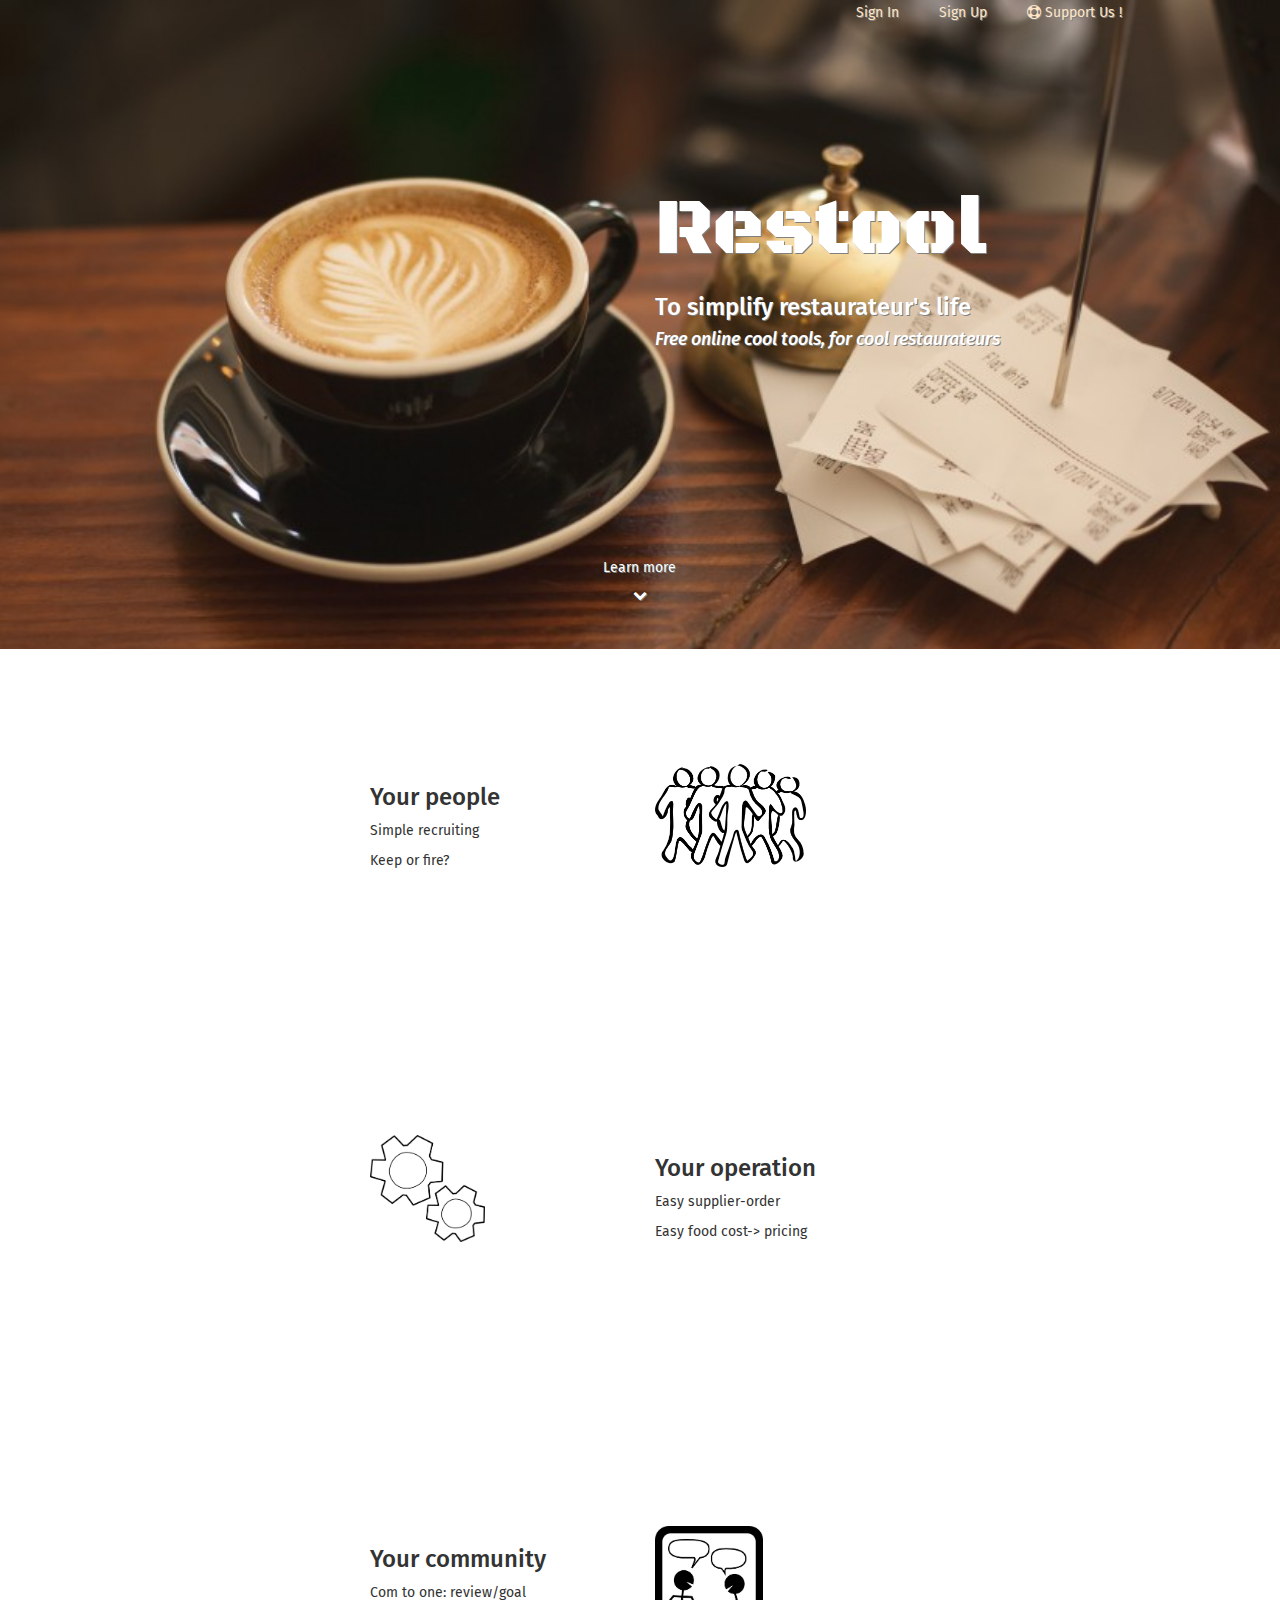
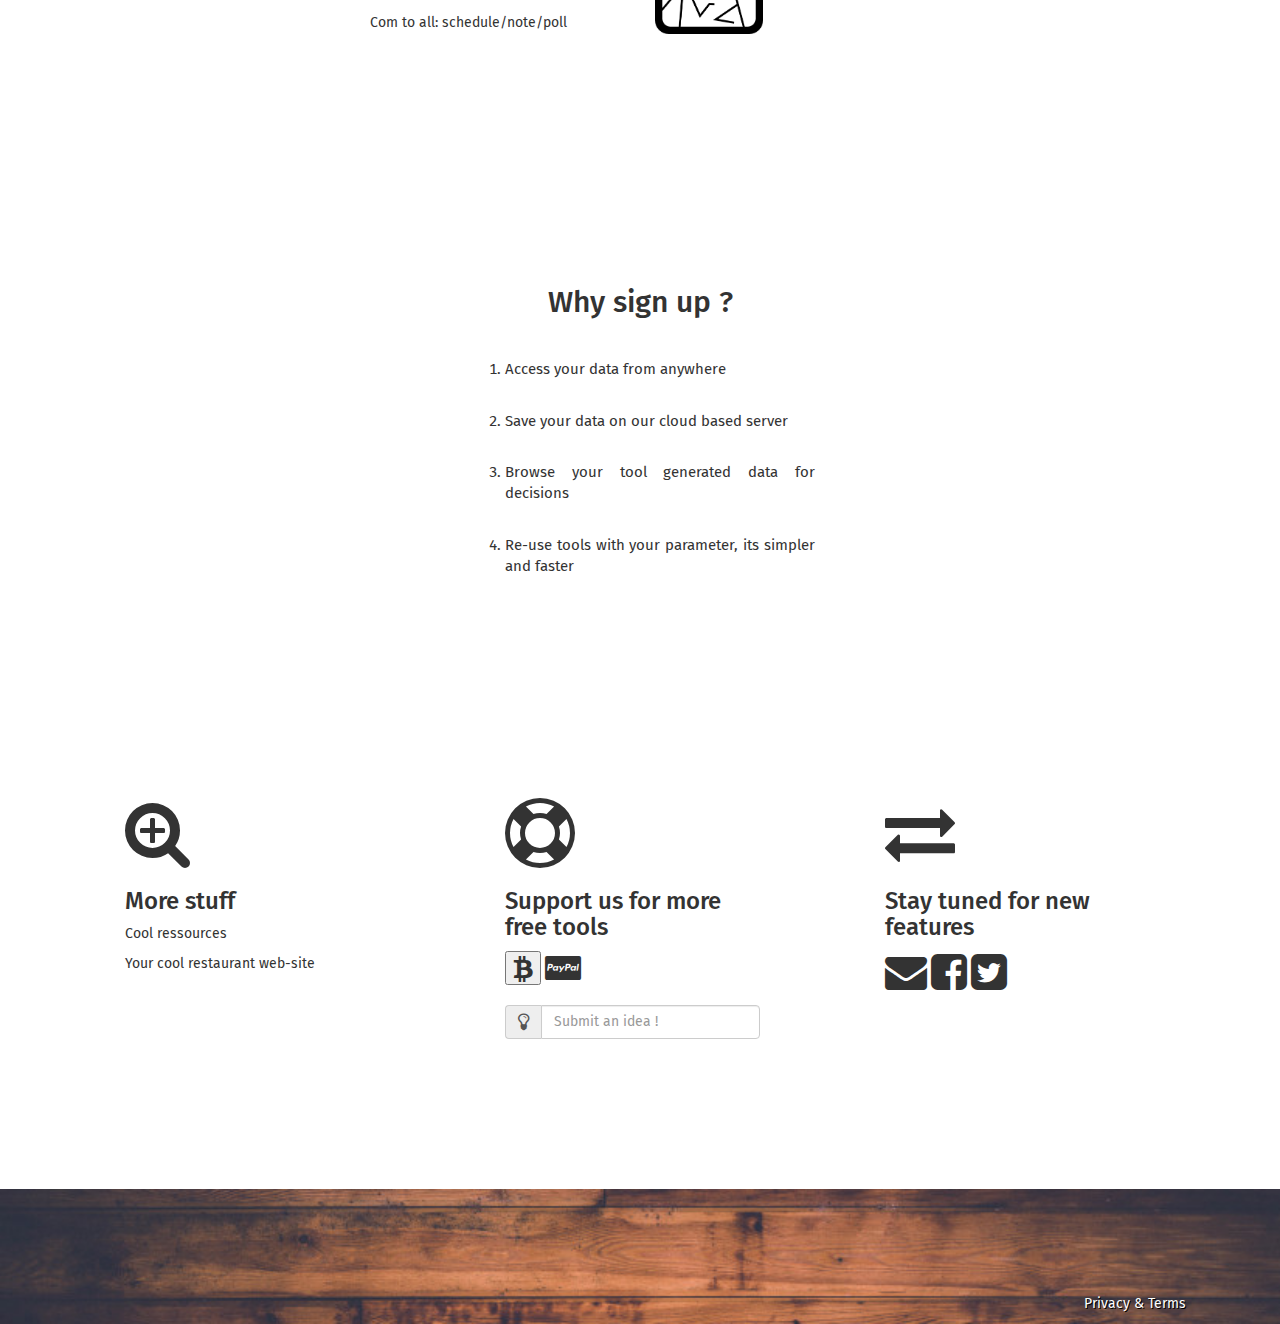
<file: index.html>
<head> 
  <title>Restool</title>
  <meta charset="utf-8">
  <link href='http://fonts.googleapis.com/css?family=Fira+Sans:400,500,300' rel='stylesheet' type='text/css'>
  <link href='http://fonts.googleapis.com/css?family=Black+Ops+One' rel='stylesheet' type='text/css'>
  <link href="http://maxcdn.bootstrapcdn.com/font-awesome/4.2.0/css/font-awesome.min.css" rel="stylesheet">
  <meta name="viewport" content="width=device-width, initial-scale=1.0">
  <link rel="stylesheet" href="https://maxcdn.bootstrapcdn.com/bootstrap/3.2.0/css/bootstrap.min.css">
 <!-- <meta http-equiv="X-UA-Compatible" content="IE=edge"> -->
 <!-- HTML5 Shim and Respond.js IE8 support of HTML5 elements and media queries -->
<!-- Leave those next 4 lines if you care about users using IE8 -->
<!--[if lt IE 9]>
<script src="https://oss.maxcdn.com/html5shiv/3.7.2/html5shiv.min.js"></script>
<script src="https://oss.maxcdn.com/respond/1.4.2/respond.min.js"></script>
<![endif]-->
  <link type="text/css" rel="stylesheet" href="stylesheet.css"/>
</head>
<!--xxxxxxxxxxxxxxxxxxxxxxxxxxxxxxxxxxxxxxxxxxxxxxxxxxxxxxxxxxx-->
<body>

<section id="background1">
<div class="container-fluid">
	<!-- NavBar Right-->
	<header>
	<div class="row">
		<div class="col-md-offset-8 col-md-4">
			<nav class="navbar navbar-default" role="navigation">
  				<div class="container-fluid">
    <!-- Brand and toggle get grouped for better mobile display -->
		    		<div class="navbar-header">
			      			<ul class="nav navbar-nav navbar-right">
			       			 <li><a data-toggle="modal" data-target=".bs-example-modal-sm">Sign In</a>

<div class="modal fade bs-example-modal-sm" tabindex="-1" role="dialog" aria-labelledby="mySmallModalLabel" aria-hidden="true">
  <div class="modal-dialog modal-lg">
    <div class="modal-content">
    <div class="modal-body">
     <form class="form-horizontal" role="form">
			  <div class="form-group">
			    <label for="inputEmail3" class="col-sm-2 control-label">Email</label>
			    <div class="col-sm-10">
			      <input type="email" class="form-control" id="inputEmail3" placeholder="Email">
			    </div>
			  </div>
			  <div class="form-group">
			    <label for="inputPassword3" class="col-sm-2 control-label">Password</label>
			    <div class="col-sm-10">
			      <input type="password" class="form-control" id="inputPassword3" placeholder="Password">
			    </div>
			  </div>
			  <div class="form-group">
			    <div class="col-sm-offset-2 col-sm-10">
			      <div class="checkbox">
			        <label>
			          <input type="checkbox"> Remember me
			        </label>
			      </div>
			    </div>
			  </div>
			  <div class="form-group">
			    <div class="col-sm-offset-2 col-sm-10">
			      <button type="submit" class="btn btn-default">Sign in</button>
			    </div>
			  </div>
			</form>
      </div>
    </div>
  </div>
</div></li>
			       			 <li><a data-toggle="modal" data-target=".bs-example-modal-lg">Sign Up</a>

<div class="modal fade bs-example-modal-lg" tabindex="-1" role="dialog" aria-labelledby="myLargeModalLabel" aria-hidden="true">
  <div class="modal-dialog modal-lg">
    <div class="modal-content">
      <div class="modal-body">
        <form class="form-horizontal" role="form">
			  <div class="form-group">
			    <label for="inputEmail3" class="col-sm-2 control-label">Email</label>
			    <div class="col-sm-10">
			      <input type="email" class="form-control" id="inputEmail3" placeholder="Email">
			    </div>
			  </div>
			  <div class="form-group">
			    <label for="inputPassword3" class="col-sm-2 control-label">Create a password</label>
			    <div class="col-sm-10">
			      <input type="password" class="form-control" id="inputPassword3" placeholder="Password">
			    </div>
			  </div>
			  <div class="form-group">
			    <label for="inputPassword3" class="col-sm-2 control-label">Confirm your password</label>
			    <div class="col-sm-10">
			      <input type="password" class="form-control" id="inputPassword3" placeholder="Password">
			    </div>
			  </div>
			  <div class="form-group">
			    <div class="col-sm-offset-2 col-sm-10">
			      <button type="submit" class="btn btn-default">Send validation E-mail</button>
			    </div>
			  </div>
			</form>
      </div>
    </div>
  </div>
</div></li>
			        			<li><a href="#displayG"><i class="fa fa-life-ring fa-1x"></i>  Support Us !</a></li>
			      			</ul>
			    </div><!-- /.navbar-collapse -->
		    		</div>

    <!-- Collect the nav links, forms, and other content for toggling -->
			    
			  	</div><!-- /.container-fluid -->
			</nav>
			<!-- <nav>
				<ul>
					<a href="#"><li>Log In</li></a>
					<a href="#"><li>Sign Up</li></a>
				</ul>
			</nav> -->
		</div>
	</div>
	</header>
	<!-- General content Right-->
	<div class="row">
		<div class="col-xs-12 col-sm-12 col-md-offset-6 col-md-6">
			<div id="center">
				<h1>Restool</h1>
				<h3>To simplify restaurateur's life</h3>
				<h4><em>Free online cool tools, for cool restaurateurs</em></h4>
			</div>
		</div>
	</div>
	<!-- Arrow down center-->
	<div class="row">
		<div class="col-md-offset-4 col-md-4">
			<div id="clear">
				<p>Learn more</p>
				<i class="fa fa-chevron-down"></i>
			</div>
		</div>
	</div>
</div>
</section>
<!-- End of 1st page welcome-->

<section id="space">
<div class="container">
	<!-- 1st Row People-->
	<article class="row" id="spaceA">
		<div class="col-xs-6 col-sm-6 col-md-offset-3 col-md-3">
			<div class="floatL">
				<h3>Your people</h3>
				<p>Simple recruiting</p>
				<p>Keep or fire?</p>
			</div>
		</div>
		<div class="col-xs-6 col-sm-6 col-md-6">
			<div class="floatPicR">
				<div class="son">
				<a href="people.html" target="_blank">Building site</a>
				</div>
			</div>
		</div>	
	</article>
	<!-- 2nd Row Operation-->
	<article class="row clear1" id="spaceB">
		<div class="col-xs-6 col-sm-6 col-md-offset-3 col-md-3">
			<div class="floatPicL">
				<div class="son">
				<a href="operation.html" target="_blank">Building site</a>
				</div>
			</div>
		</div>
		<div class="col-xs-6 col-sm-6 col-md-6">
			<div class="floatR">
				<h3>Your operation</h3>
				<p>Easy supplier-order</p>
				<p>Easy food cost-> pricing</p>
			</div>
		</div>	
	</article>
	<!-- 3rd Row Community -->
	<article class="row clear1" id="spaceC" >
		<div class="col-xs-6 col-sm-6 col-md-offset-3 col-md-3">
			<div class="floatLL">
				<h3>Your community</h3>
				<p>Com to one: review/goal</p>
				<p>Com to all: schedule/note/poll</p>
			</div>
		</div>
		<div class="col-xs-6 col-sm-6 col-md-6">
			<div class="floatPicRR">
				<div class="son">
				<a href="community.html" target="_blank">Building site</a>
				</div>
			</div>
		</div>
	</article>
	<div class="clear"></div>
</div>
</section>
<!-- End of 2nd page Tools-->

<section>
<div class="container">
	<div class="row">
		<!-- Center Why sign up ?-->
		<div class="col-md-offset-4 col-md-4">
			<div id="mid">
				<h2 class="center">Why sign up ?</h2>
					<ol>
						<li>Access your data from anywhere</li>
						<li>Save your data on our cloud based server</li>
						<li>Browse your tool generated data for decisions</li>
						<li>Re-use tools with your parameter, its simpler and faster</li>
					</ol>
			</div>
		</div>
	</div>
</div>
</section>
<!-- End of 3rd page Why sign up?-->

<section id="displayG">
<div class="container">
	<article class="paddingB">
		<div class="row">
			<!-- Extra -->
			<div class="col-xs-4 col-sm-4 col-md-3 col-md-offset-1 pad1">
				<i class="fa fa-search-plus fa-5x"></i>
				<h3>More stuff</h3>
				<p>Cool ressources</p>
				<p>Your cool restaurant web-site</p>
			</div>
			<div class="col-xs-4 col-sm-4 col-md-3 col-md-offset-1 pad2">
				<i class="fa fa-life-ring fa-5x"></i>
				<h3>Support us for more free tools</h3>

		<!-- Button trigger modal -->
<button class="fa fa-btc fa-2x" data-toggle="modal" data-target="#myModal">
</button>

<!-- Modal -->
<div class="modal fade" id="myModal" tabindex="-1" role="dialog" aria-labelledby="myModalLabel" aria-hidden="true">
  <div class="modal-dialog">
    <div class="modal-content">
      <div class="modal-header">
        <button type="button" class="close" data-dismiss="modal"><span aria-hidden="true">&times;</span><span class="sr-only">Close</span></button>
        <h4 class="modal-title" id="myModalLabel">Donate Bitcoin</h4>
      </div>
      <div class="modal-body">
<h4 style="text-align: center;">Please donate Bitcoin to the following address: <br></br> 1CbrtETKCmwaAwEgbwbGDtRr4xYTwGeCCv</h4> <br></br>
<img src="images/bit.png" style="width: 75%; padding-left: 150px;">



      </div>
      <div class="modal-footer">
        <button type="button" class="btn btn-default" data-dismiss="modal">Close</button>
      </div>
    </div>
  </div>
</div>


				<i class="fa fa-cc-paypal fa-2x"></i>
				<br>
				<br>
				<div class="input-group">
  					<span class="input-group-addon"><i class="fa fa-lightbulb-o" style="font-size: 20px;"></i></span>
  					<input type="text" class="form-control" placeholder="Submit an idea !">
				</div>
				<!--  -->
			</div>
			<div class="col-xs-4 col-sm-4 col-md-3 col-md-offset-1 pad3">
				<i class="fa fa-exchange fa-5x"></i>
				<h3>Stay tuned for new features</h3>
				<i class="fa fa-envelope fa-3x"></i>
				<i class="fa fa-facebook-square fa-3x"></i>
				<i class="fa fa-twitter-square fa-3x"></i>
			</div>
		</div>
	</article>
</div>
</section>
<!-- End of 4th page End-->

<section id="backg">
<div class="container">
	<!-- Footer -->
	<div class="row">
		<footer class="col-md-offset-10 col-md-2 aligneF">
			<ul>
				<li>Privacy & Terms</li>
			</ul>
		</footer>	
	</div>
</div>
</section>
<!-- End of footer-->

<script type="text/javascript" src="https://ajax.googleapis.com/ajax/libs/jquery/1.8.0/jquery.min.js"></script>
<script type="text/javascript" src="https://blockchain.info//Resources/wallet/pay-now-button.js"></script>
<script src="https://ajax.googleapis.com/ajax/libs/jquery/1.11.1/jquery.min.js"></script>
<script src="https://maxcdn.bootstrapcdn.com/bootstrap/3.2.0/js/bootstrap.min.js"></script>
<script type="text/javascript" src="global.js"></script>
</body>
</file>
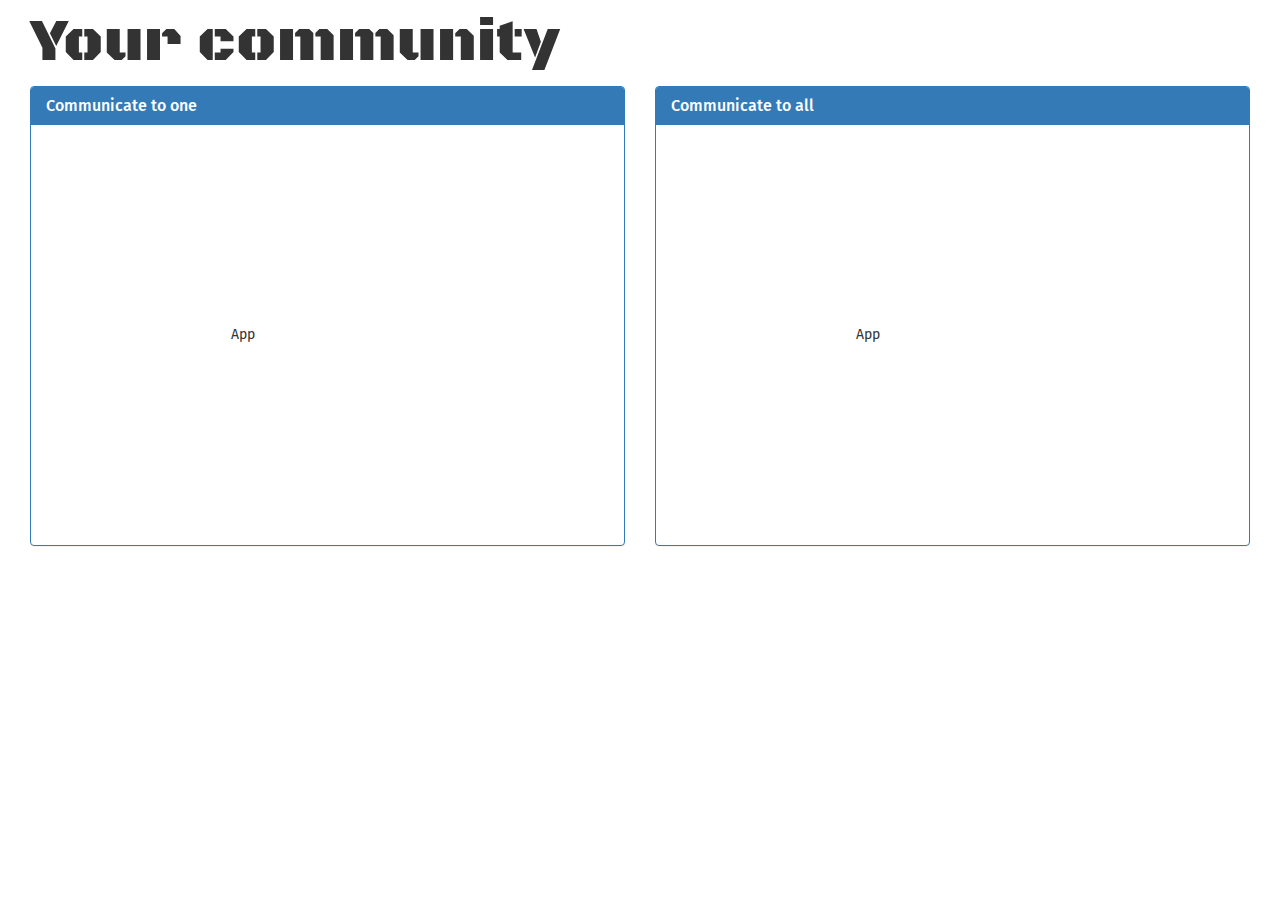
<file: community.html>
<!DOCTYPE html>
<html>
<head>
	<title>community</title>
	<meta charset="utf-8">
  	<link href='http://fonts.googleapis.com/css?family=Fira+Sans:400,500,300' rel='stylesheet' type='text/css'>
  	<link href='http://fonts.googleapis.com/css?family=Black+Ops+One' rel='stylesheet' type='text/css'>
  	<link href="http://maxcdn.bootstrapcdn.com/font-awesome/4.2.0/css/font-awesome.min.css" rel="stylesheet">
  	<meta name="viewport" content="width=device-width, initial-scale=1.0">
  	<link rel="stylesheet" href="https://maxcdn.bootstrapcdn.com/bootstrap/3.2.0/css/bootstrap.min.css">
 	<!-- <meta http-equiv="X-UA-Compatible" content="IE=edge"> -->
 	<!-- HTML5 Shim and Respond.js IE8 support of HTML5 elements and media queries -->
	<!-- Leave those next 4 lines if you care about users using IE8 -->
	<!--[if lt IE 9]>
	<script src="https://oss.maxcdn.com/html5shiv/3.7.2/html5shiv.min.js"></script>
	<script src="https://oss.maxcdn.com/respond/1.4.2/respond.min.js"></script>
	<![endif]-->
  	<link type="text/css" rel="stylesheet" href="stylesheet.css"/>
</head>
<body>
<script src="https://ajax.googleapis.com/ajax/libs/jquery/1.11.1/jquery.min.js"></script>
<script src="https://maxcdn.bootstrapcdn.com/bootstrap/3.2.0/js/bootstrap.min.js"></script>

<div class="container-fluid">
	<div class="row">
		<div class="col-md-12">
			<span class="subfont">Your community</span>
		</div>
	</div>
</div>

<div class="container-fluid">
	<div class="row">
		<div class="col-md-6">
			<div class="panel panel-primary">
  				<div class="panel-heading">
    				<h3 class="panel-title">Communicate to one</h3>
  				</div>
  				<div class="panel-body">
    				App
  				</div>
			</div>
		</div>
		<div class="col-md-6">
			<div class="panel panel-primary">
  				<div class="panel-heading">
    				<h3 class="panel-title">Communicate to all</h3>
  				</div>
  				<div class="panel-body">
    				App
  				</div>
			</div>			
		</div>
	</div>
</div>

</body>
</html>
</file>
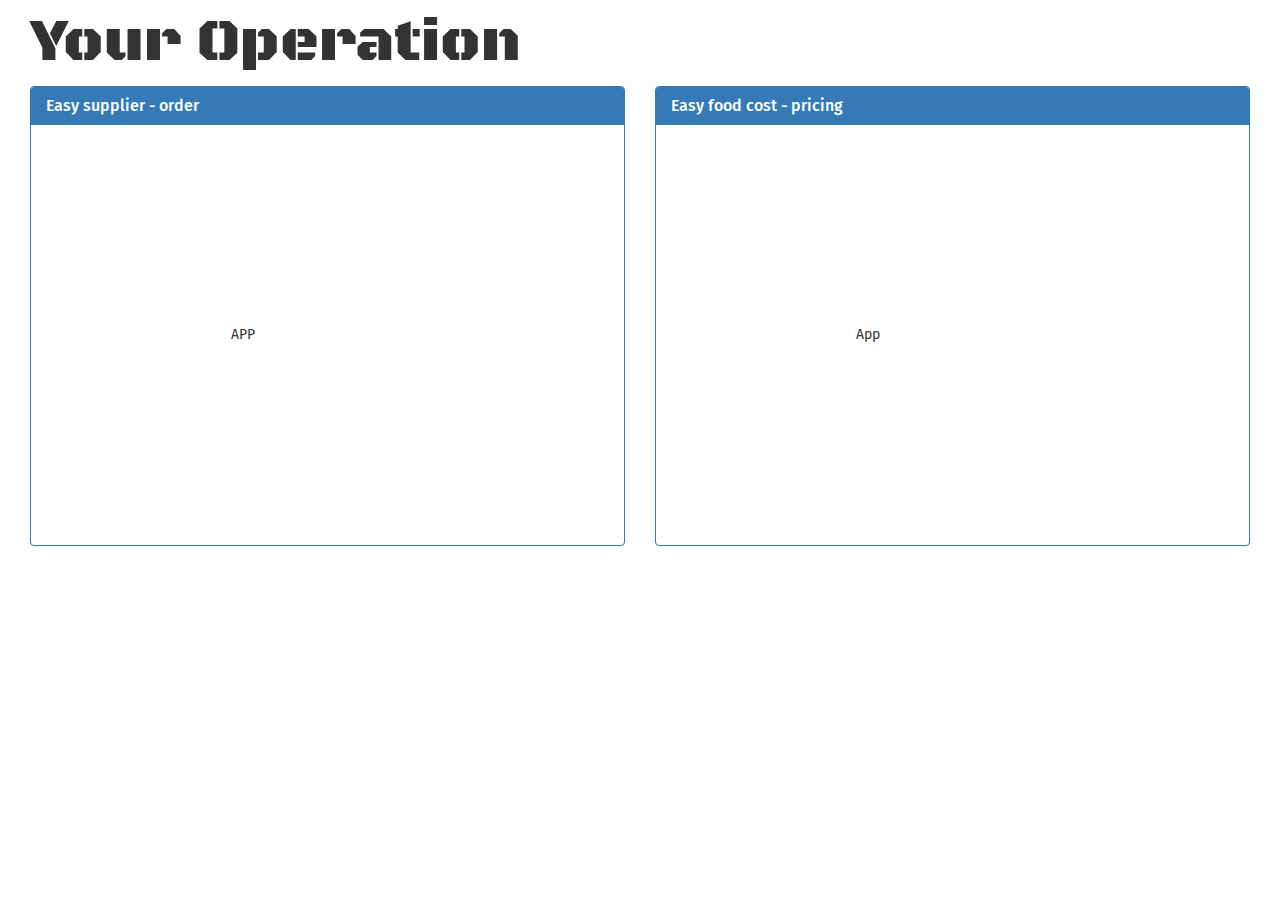
<file: operation.html>
<!DOCTYPE html>
<html>
<head>
	<title>operation</title>
	<meta charset="utf-8">
  	<link href='http://fonts.googleapis.com/css?family=Fira+Sans:400,500,300' rel='stylesheet' type='text/css'>
  	<link href='http://fonts.googleapis.com/css?family=Black+Ops+One' rel='stylesheet' type='text/css'>
  	<link href="http://maxcdn.bootstrapcdn.com/font-awesome/4.2.0/css/font-awesome.min.css" rel="stylesheet">
  	<meta name="viewport" content="width=device-width, initial-scale=1.0">
  	<link rel="stylesheet" href="https://maxcdn.bootstrapcdn.com/bootstrap/3.2.0/css/bootstrap.min.css">
 	<!-- <meta http-equiv="X-UA-Compatible" content="IE=edge"> -->
 	<!-- HTML5 Shim and Respond.js IE8 support of HTML5 elements and media queries -->
	<!-- Leave those next 4 lines if you care about users using IE8 -->
	<!--[if lt IE 9]>
	<script src="https://oss.maxcdn.com/html5shiv/3.7.2/html5shiv.min.js"></script>
	<script src="https://oss.maxcdn.com/respond/1.4.2/respond.min.js"></script>
	<![endif]-->
  	<link type="text/css" rel="stylesheet" href="stylesheet.css"/>
</head>
<body>
<script src="https://ajax.googleapis.com/ajax/libs/jquery/1.11.1/jquery.min.js"></script>
<script src="https://maxcdn.bootstrapcdn.com/bootstrap/3.2.0/js/bootstrap.min.js"></script>

<div class="container-fluid">
	<div class="row">
		<div class="col-md-12">
			<span class="subfont">Your Operation</span>
		</div>
	</div>
</div>

<div class="container-fluid">
	<div class="row">
		<div class="col-md-6">
			<div class="panel panel-primary">
  				<div class="panel-heading">
    				<h3 class="panel-title">Easy supplier - order</h3>
  				</div>
  				<div class="panel-body">
APP
  				</div>
			</div>
		</div>
		<div class="col-md-6">
			<div class="panel panel-primary">
  				<div class="panel-heading">
    				<h3 class="panel-title">Easy food cost - pricing</h3>
  				</div>
  				<div class="panel-body">
    				App
  				</div>
			</div>			
		</div>
	</div>
</div>

</body>
</html>
</file>
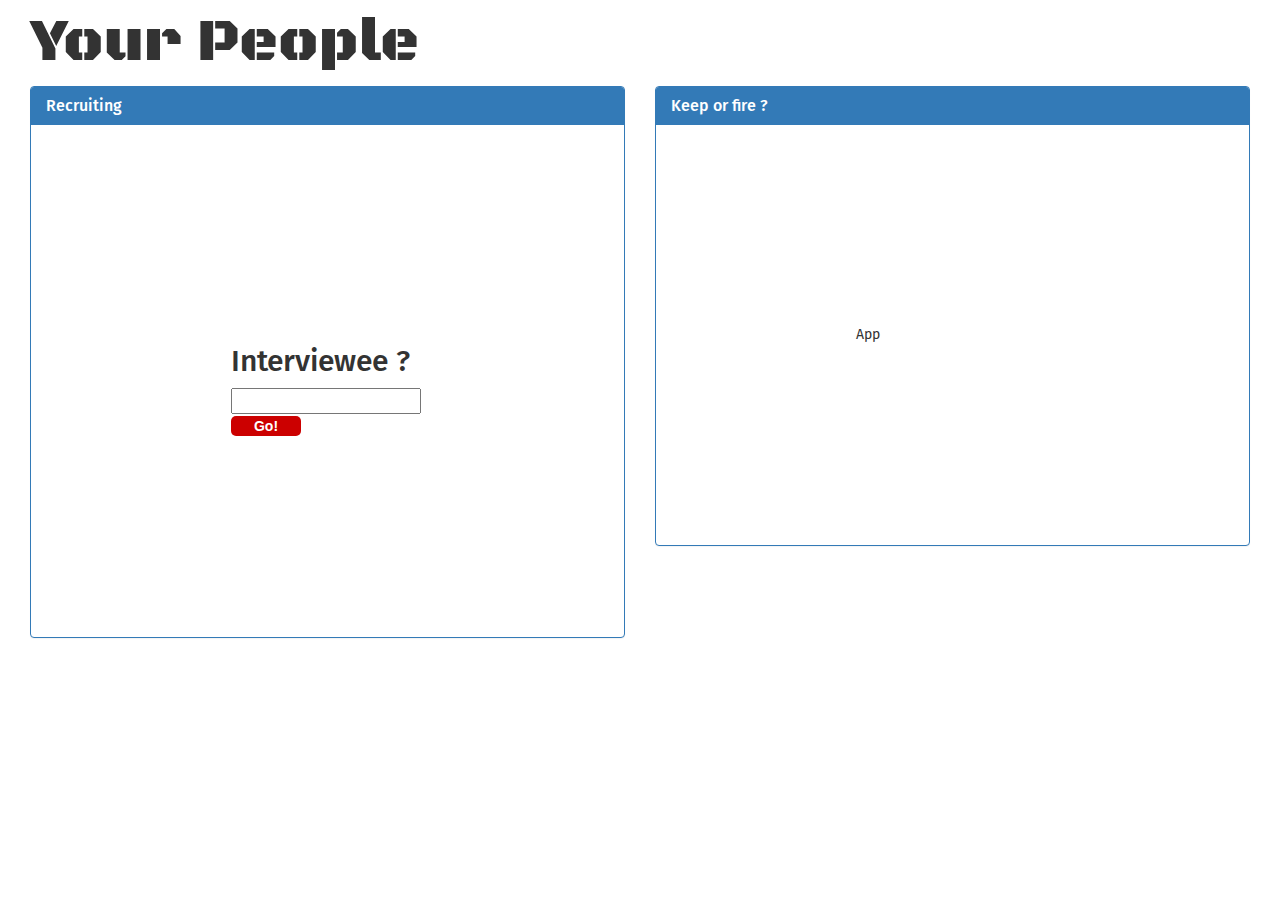
<file: people.html>
<!DOCTYPE html>
<html>
<head>
	<title>people</title>
	<meta charset="utf-8">
  	<link href='http://fonts.googleapis.com/css?family=Fira+Sans:400,500,300' rel='stylesheet' type='text/css'>
  	<link href='http://fonts.googleapis.com/css?family=Black+Ops+One' rel='stylesheet' type='text/css'>
  	<link href="http://maxcdn.bootstrapcdn.com/font-awesome/4.2.0/css/font-awesome.min.css" rel="stylesheet">
  	<meta name="viewport" content="width=device-width, initial-scale=1.0">
  	<link rel="stylesheet" href="https://maxcdn.bootstrapcdn.com/bootstrap/3.2.0/css/bootstrap.min.css">
 	<!-- <meta http-equiv="X-UA-Compatible" content="IE=edge"> -->
 	<!-- HTML5 Shim and Respond.js IE8 support of HTML5 elements and media queries -->
	<!-- Leave those next 4 lines if you care about users using IE8 -->
	<!--[if lt IE 9]>
	<script src="https://oss.maxcdn.com/html5shiv/3.7.2/html5shiv.min.js"></script>
	<script src="https://oss.maxcdn.com/respond/1.4.2/respond.min.js"></script>
	<![endif]-->
  	<link type="text/css" rel="stylesheet" href="stylesheet.css"/>
</head>
<body>
<script src="https://ajax.googleapis.com/ajax/libs/jquery/1.11.1/jquery.min.js"></script>
<script src="https://maxcdn.bootstrapcdn.com/bootstrap/3.2.0/js/bootstrap.min.js"></script>

<div class="container-fluid">
	<div class="row">
		<div class="col-md-12">
			<span class="subfont">Your People</span>
		</div>
	</div>
</div>

<div class="container-fluid">
	<div class="row">
		<div class="col-md-6">
			<div class="panel panel-primary">
  				<div class="panel-heading">
    				<h3 class="panel-title">Recruiting</h3>
  				</div>
  				<div class="panel-body">

 					<h2>Interviewee ?</h2>
					<form name="checkListForm">
						<input type="text" name="checkListItem"/>
					</form>
					<div id="button">Go!</div>
					<br/>
					<div class="list"></div>

  					<script type="text/javascript">

$(document).ready(function () {
    $('#button').click(function() {
           var name1 = $('input[name=checkListItem]').val();
           $('.list').append('<div class="item">' + name1 + '</div>');
        });
    
    $(document).on('click', '.item', function () {
        $(this).remove();
        }); 
    


    });

  					</script>

  				</div>
			</div>
		</div>
		<div class="col-md-6">
			<div class="panel panel-primary">
  				<div class="panel-heading">
    				<h3 class="panel-title">Keep or fire ?</h3>
  				</div>
  				<div class="panel-body">
    				App
  				</div>
			</div>			
		</div>
	</div>
</div>

</body>
</html>
</file>
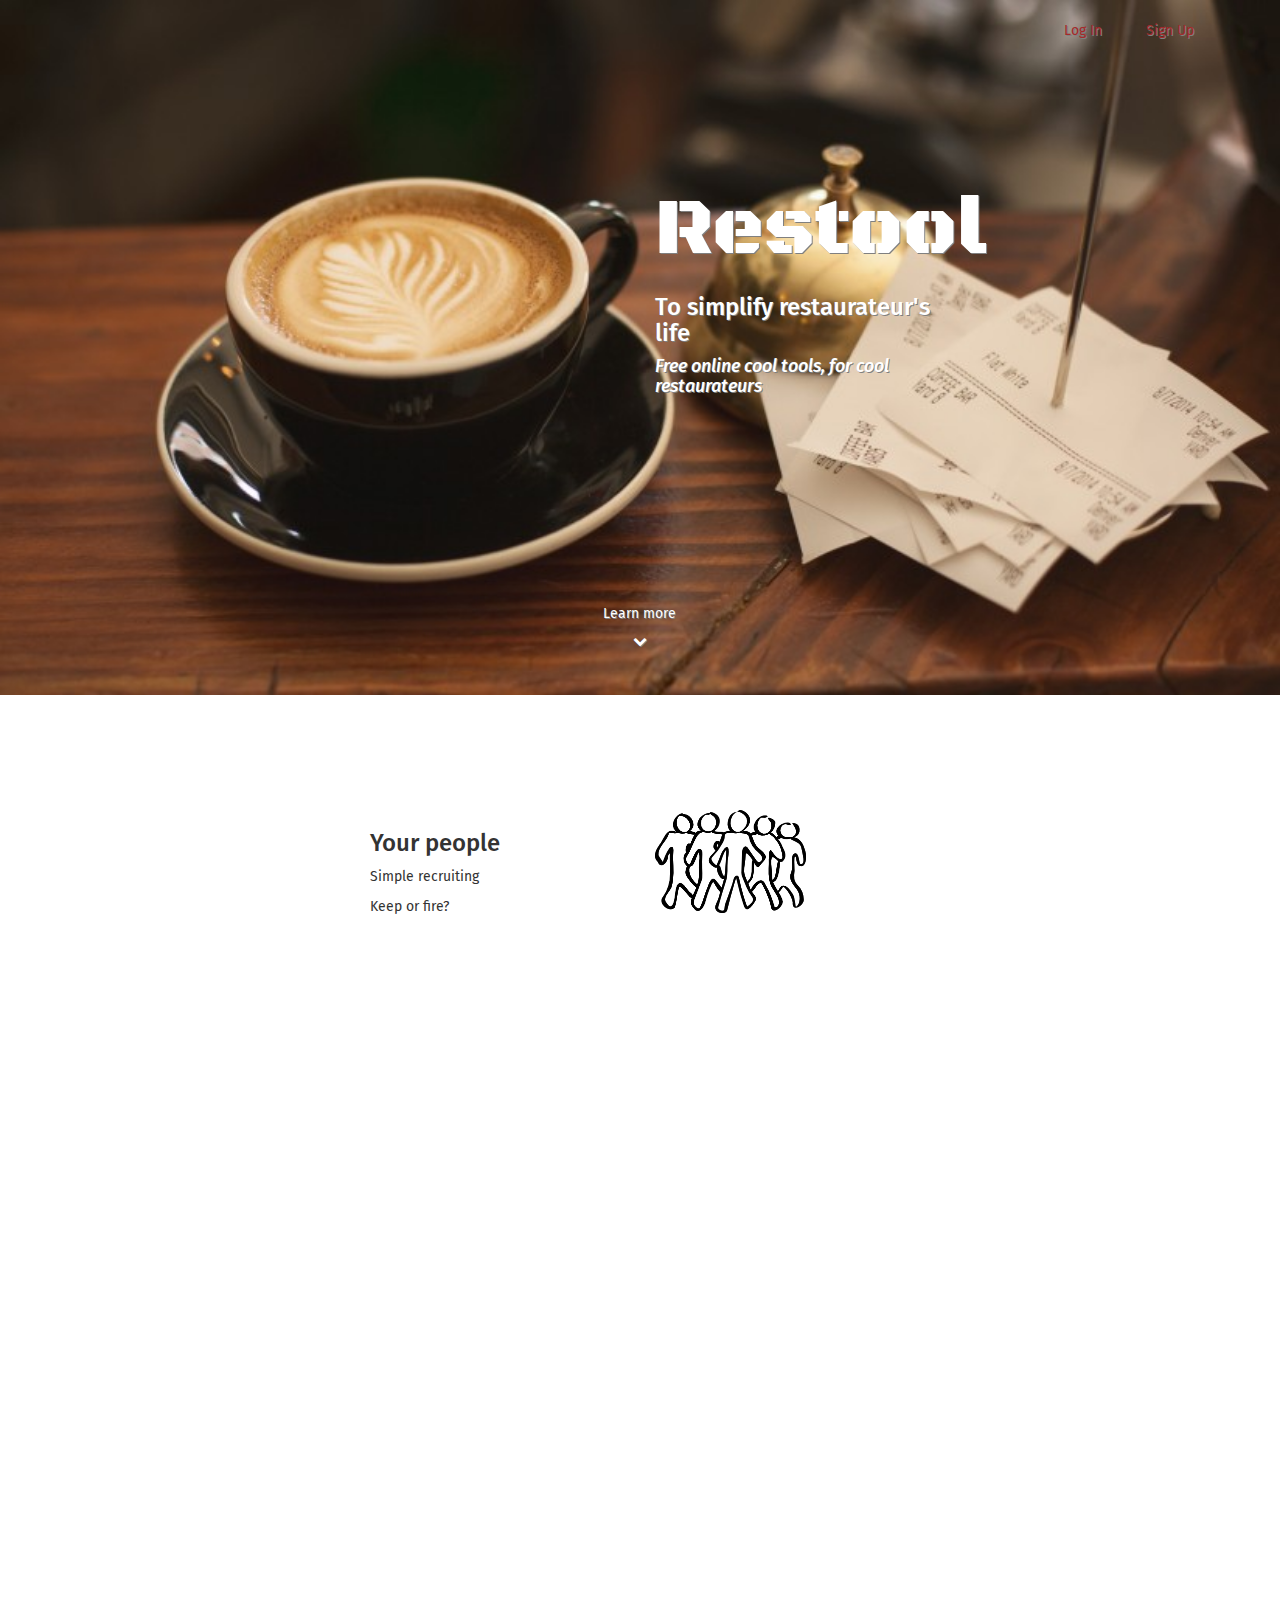
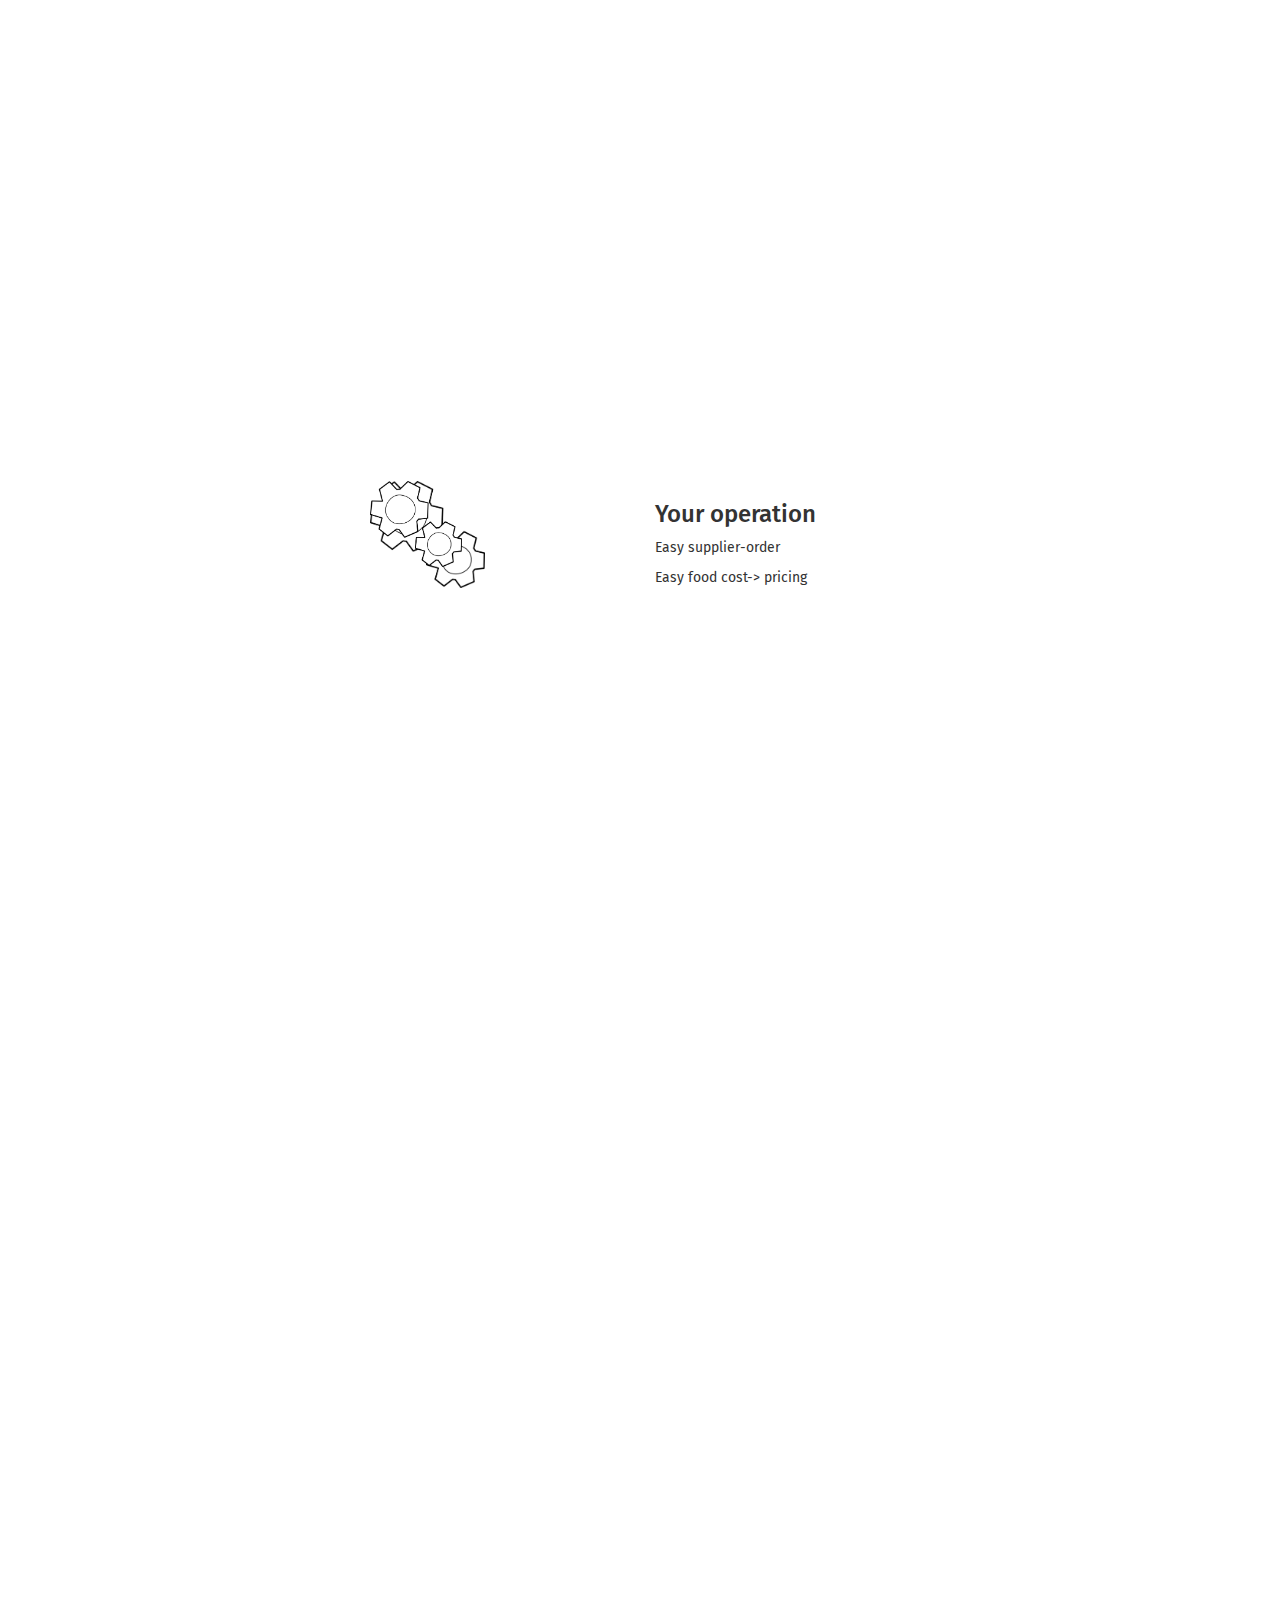
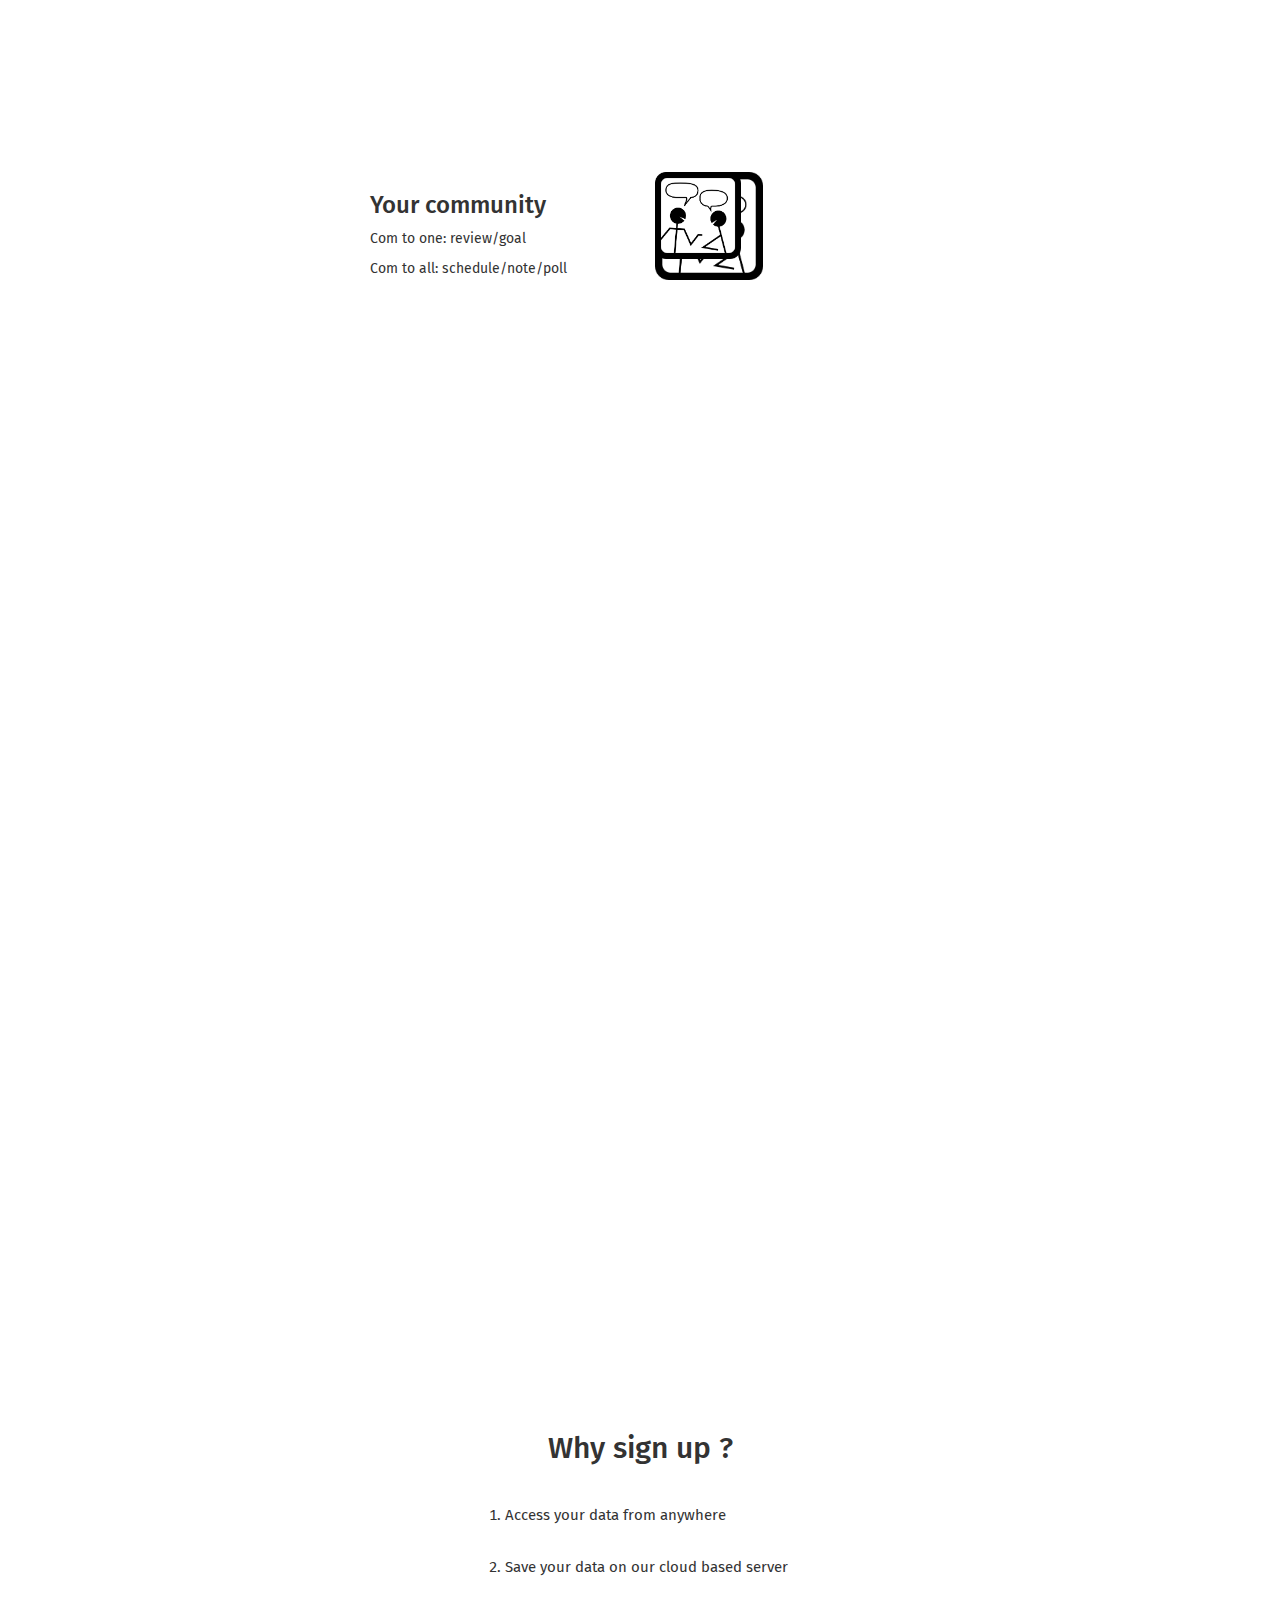
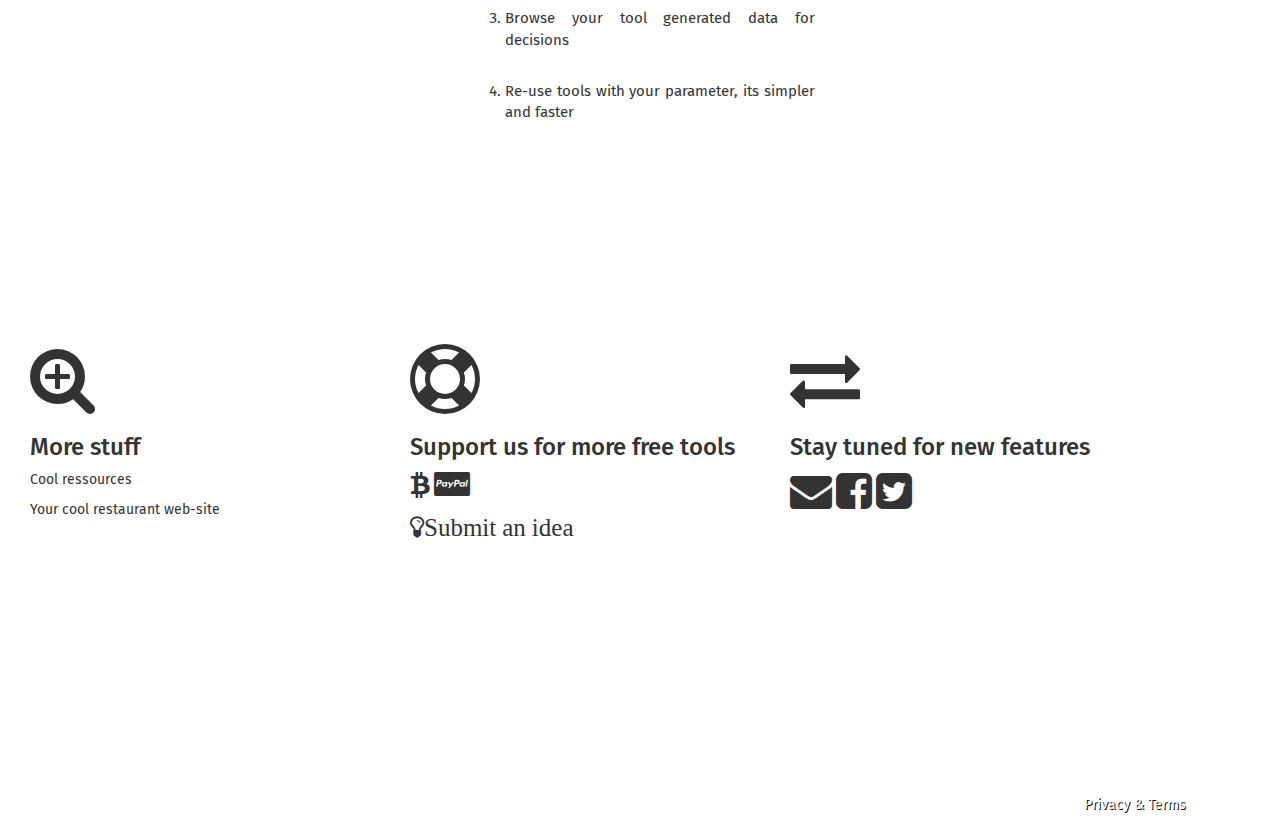
<file: stylesheet.html>
<head>
  <title>Restool</title>
  <meta charset="utf-8">
  <link href='http://fonts.googleapis.com/css?family=Fira+Sans:400,500,300' rel='stylesheet' type='text/css'>
  <link href='http://fonts.googleapis.com/css?family=Black+Ops+One' rel='stylesheet' type='text/css'>
  <link href="http://maxcdn.bootstrapcdn.com/font-awesome/4.2.0/css/font-awesome.min.css" rel="stylesheet">
  <meta name="viewport" content="width=device-width, initial-scale=1.0">
  <link rel="stylesheet" href="https://maxcdn.bootstrapcdn.com/bootstrap/3.2.0/css/bootstrap.min.css">
 <!-- <meta http-equiv="X-UA-Compatible" content="IE=edge"> -->
 <!-- HTML5 Shim and Respond.js IE8 support of HTML5 elements and media queries -->
<!-- Leave those next 4 lines if you care about users using IE8 -->
<!--[if lt IE 9]>
<script src="https://oss.maxcdn.com/html5shiv/3.7.2/html5shiv.min.js"></script>
<script src="https://oss.maxcdn.com/respond/1.4.2/respond.min.js"></script>
<![endif]-->
  <link type="text/css" rel="stylesheet" href="stylesheet.css"/>
</head>
<!--xxxxxxxxxxxxxxxxxxxxxxxxxxxxxxxxxxxxxxxxxxxxxxxxxxxxxxxxxxx-->
<body>

<section id="background1">
<div class="container-fluid">
	<!-- NavBar Right-->
	<header>
	<div class="row">
		<div class="col-md-offset-9 col-md-3">
			<nav>
				<ul>
					<a href="#"><li>Log In</li></a>
					<a href="#"><li>Sign Up</li></a>
				</ul>
			</nav>
		</div>
	</div>
	</header>
	<!-- General content Right-->
	<div class="row">
		<div class="col-md-offset-6 col-md-6">
			<div class ="floatR" id="center">
				<h1>Restool</h1>
				<h3>To simplify restaurateur's life</h3>
				<h4><em>Free online cool tools, for cool restaurateurs</em></h4>
			</div>
		</div>
	</div>
	<!-- Arrow down center-->
	<div class="row">
		<div class="col-md-offset-4 col-md-4">
			<div id="clear">
				<p>Learn more</p>
				<i class="fa fa-chevron-down"></i>
			</div>
		</div>
	</div>
</div>
</section>
<!-- End of 1st page welcome-->

<section id="space">
<div class="container">
	<!-- 1st Row People-->
	<article class="row" id="spaceA">
		<div class="col-md-offset-3 col-md-3">
			<div class="floatL">
				<h3>Your people</h3>
				<p>Simple recruiting</p>
				<p>Keep or fire?</p>
			</div>
		</div>
		<div class="col-md-6">
			<div class="floatPicR">
				<img src="images/people_pic.png" class="img-responsive" alt="Responsive image">
			</div>
			<div class="son">
				Building site
			</div>
		</div>	
	</article>
	<!-- 2nd Row Operation-->
	<article class="row clear1" id="spaceB">
		<div class="col-md-offset-3 col-md-3">
			<div class="floatPicL">
				<img src="images/operation_pic.png" style="width: 80%">
			</div>
			<div class="son">
				Building site
			</div>
		</div>
		<div class="col-md-6">
			<div id="floatR">
				<h3>Your operation</h3>
				<p>Easy supplier-order</p>
				<p>Easy food cost-> pricing</p>
			</div>
		</div>	
	</article>
	<!-- 3rd Row Community -->
	<article class="row clear1" id="spaceC" >
		<div class="col-md-offset-3 col-md-3">
			<div class="floatL">
				<h3>Your community</h3>
				<p>Com to one: review/goal</p>
				<p>Com to all: schedule/note/poll</p>
			</div>
		</div>
		<div class="col-md-6">
			<div class="floatPicRR">
				<img src="images/community_pic.png" style="width: 80%">
			</div>
			<div class="son">
				Building site
			</div>
		</div>
	</article>
	<div class="clear"></div>
</div>
</section>
<!-- End of 2nd page Tools-->

<section>
<div class="container">
	<div class="row">
		<!-- Center Why sign up ?-->
		<div class="col-md-offset-4 col-md-4">
			<div id="mid">
				<h2 class="center">Why sign up ?</h2>
					<ol>
						<li>Access your data from anywhere</li>
						<li>Save your data on our cloud based server</li>
						<li>Browse your tool generated data for decisions</li>
						<li>Re-use tools with your parameter, its simpler and faster</li>
					</ol>
			</div>
		</div>
	</div>
</div>
</section>
<!-- End of 3rd page Why sign up?-->

<section id="displayG">
<div class="container">
	<article class="paddingB">
		<div class="row">
			<!-- Extra -->
			<div class="col-md-4">
				<i class="fa fa-search-plus fa-5x"></i>
				<h3>More stuff</h3>
				<p>Cool ressources</p>
				<p>Your cool restaurant web-site</p>
			</div>
			<div class="col-md-4">
				<i class="fa fa-life-ring fa-5x"></i>
				<h3>Support us for more free tools</h3>
				<i class="fa fa-btc fa-2x"></i>		
				<i class="fa fa-cc-paypal fa-2x"></i>
				<br>
				<i class="fa fa-lightbulb-o" style="font-size: 25px; padding-top: 15px;">Submit an idea</i>
			</div>
			<div class="col-md-4">
				<i class="fa fa-exchange fa-5x"></i>
				<h3>Stay tuned for new features</h3>
				<i class="fa fa-envelope fa-3x"></i>
				<i class="fa fa-facebook-square fa-3x"></i>
				<i class="fa fa-twitter-square fa-3x"></i>
			</div>
		</div>
	</article>
</div>
</section>
<!-- End of 4th page End-->

<div class="container">
	<!-- Footer -->
	<div class="row">
		<footer class="col-md-offset-10 col-md-2 aligneF">
			<ul>
				<li>Privacy & Terms</li>
			</ul>
		</footer>	
	</div>
</div>
<!-- End of footer-->

<script src="https://ajax.googleapis.com/ajax/libs/jquery/1.11.1/jquery.min.js"></script>
<script src="https://maxcdn.bootstrapcdn.com/bootstrap/3.2.0/js/bootstrap.min.js"></script>

</body>
</file>
<file: stylesheet.css>
.floatL { 
	/*float: left;*/
	/*padding-left: 255px;*/
}

.floatR {
	/*float: right;*/
	width: 50%;
	/*margin-right: 60px;*/
}

#clear {
	clear: both;
	text-align: center;
	padding-top: 198px;
	padding-bottom: 47px;
}

ul li {
	display: inline-block;
}

div ul {
	text-align: center;
}

#center {
	/*text-align: left;*/
	/*margin-top: 140px;*/
	/*text-indent: 105px;*/
	padding-top: 95px;
}

#picR {
	border-radius: 60%;
	width: 50%;
	height: 50%;
	/*margin-top: -300px;
	margin-left: -400px;*/
}

.floatPicR {
	background-image: url("images/people_pic.png");
	background-repeat: no-repeat;
	background-size: 100% auto;
	height: 34%;
	width: 28%;
}

.floatPicRR {
	background-image: url("images/community_pic.png");
	background-repeat: no-repeat;
	background-size: 100% auto;
	height: 20%;
	width: 20%;
}

.floatPicL {
	background-image: url("images/operation_pic.png");
	background-repeat: no-repeat;
	background-size: 100% auto;
	height: 34%;
	width: 45%;
}

.clear1 {
 	clear: both;
 	/*margin-right: 150px;*/
 }

#mid {
 	clear: both;
 	padding-top: 160px;
 	padding-bottom: 210px;
 	font-size: bold;
 }

.center {
 	text-align: center;
 }

div ol {
 	text-align: justify;
 	padding-top: 0px;
 	font-size: 15px;
 }

ol li {
 	padding-top: 30px;
 }

#displayG {
 	display: inline-flex;
 	/*padding-left: 110px;*/
	padding-bottom: 150px; 	
 }

.aligneF {
 	text-align: right;
 	padding-top: 105px;
 	color: white;
 	text-shadow: 1px 1px black;
 	/*margin-bottom: -16px;*/
 }

.paddingB {
 	padding-right: 0px;
 }

 #space {
 	padding-top: 50px;
 	background-image: url();
 	background-size: 100%;
 	background-repeat: no-repeat;
 }

#spaceA {
 	padding-bottom: 65px;
 	padding-top: 65px;
 }

#spaceB {
	padding-bottom: 65px;
}

#spaceC {
 	padding-top: 20px;
 }

#padtop{
	padding-top: 50px;
}

body {
	padding: 0px;
	/*margin: 0px;*/
	width: 100%;
	height: 100%; 
	font-family: 'Fira Sans', sans-serif;
}

#background1{
	background-image: url(images/back.jpg);
	background-size: 100%;
	background-repeat: no-repeat;
	color: white;
	padding-top: 1px;
	text-shadow: 1px 1px grey;
}

h1 {
	font-family: 'Black Ops One', cursive;
	font-size: 80px;
	/*margin-bottom: -20px;*/
}

nav li {
	/*display: inline;*/
	padding: 20px;
}

nav ul {
	text-align: center;
	/*display: -moz-box;*/
	/*padding-top: 25px;*/
	/*margin-left: -55px;*/
}

nav a {
	color: #brown;
	cursor: pointer;
}

footer ul li {
	text-align: center;
}

ul a:hover {
	opacity: 0.8;
}

.son {
	opacity: 0;
	background-color: white;
	height: 100%;
	width: 100%;
	padding-top: 24%;
	text-align: center;
	-webkit-transition: all 400ms ease-out 100ms;
    -moz-transition: all 400ms ease-out 100ms;
    -o-transition: all 400ms ease-out 100ms;
    transition: all 400ms ease-out 100ms;
}

.floatPicR:hover .son {
	/*color: brown;
    height: 134%;
    margin-top: -135px;
    opacity: 0.95;
    padding-left: 54px;
    padding-top: 57px;
    position: absolute;
    width: 34%;*/
    opacity: 0.9;
}

.floatPicRR:hover .son {
	/*color: brown;
    height: 188%;
    margin-top: -158px;
    opacity: 0.95;
    padding-left: 39px;
    padding-top: 70px;
    position: absolute;
    width: 34%;*/
    opacity: 0.9;
}

.floatPicL:hover .son {
	/*color: brown;
    height: 137%;
    margin-top: -139px;
    opacity: 0.95;
    padding-left: 39px;
    padding-top: 57px;
    position: absolute;
    width: 54%;*/
    opacity: 0.9;
}

a {
	text-decoration: none;
	color: brown;
}

.clear {
	clear: both;
}

footer ul:hover {
	opacity: 0.8;
}

#backg {
	background-size: 100%;
 	background-repeat: no-repeat;
 	background-image: url(images/why.jpg);
}

.navbar-default {
    background-color: transparent;
    border-color: transparent;
}

.navbar-default .navbar-nav > li > a {
    color: #FFE4C4;
}

.navbar-default .navbar-nav > li > a:hover, .navbar-default .navbar-nav > li > a:focus {
    background-color: transparent;
    opacity: 0.7;
    color: white;
}

.navbar-nav {
    margin: -19.5px -43px;
}

.row {
    margin-right: 0px;
    margin-left: 0px;
}

.nav > li > a {
    position: relative;
    display: block;
    padding: 0px 0px;
}

.subfont {
	font-family: 'Black Ops One', cursive;
	font-size: 60px;
}

.panel-body {
    padding: 200px;
}

.nav > li {
    position: relative;
    display: inline-block;
}

label {
    display: inline-block;
    max-width: 100%;
    margin-bottom: 5px;
    font-weight: 400;
    color: black;
    text-shadow: none;
}

a:hover, a:focus {
    text-decoration: none;
    color: brown;
}

#button{
    display: inline-block;
    height:20px;
	width:70px;
	background-color:#cc0000;
	font-family:arial;
	font-weight:bold;
	color:#ffffff;
	border-radius: 5px;
	text-align:center;
	margin-top:2px;
}

.list {
	font-family:garamond;
	color:#cc0000;
}











/* responsive 320px */

@media (max-width: 320px) {
	h1 {
		font-size: 30px;
	}
	h3 {
		font-size: 10px;
	}
	h4 {
		font-size: 10px;
	}
	#center {
		padding-top: 0px;
	}
	/*.floatPicR {
		padding-top: 35px;
		height: 10%;
		width: 60%;
	}

	.floatPicRR {
		padding-top: 35px;
		width: 60%;
	}

	.floatPicL {
		padding-top: 35px;
	}*/

	.floatL{
		font-size: 10px;
	}
	.floatR{
		font-size: 10px;
	}
	.floatLL{
		font-size: 10px;
	}
	#background1{
		background-size: 190%;
	}
	/*.pad1{
		margin-left: -100px;
	}*/
	/*.pad2{
		margin-right: 40px;
	}
	.pad3{
		padding-right: 0px;
	}*/
	#clear{
		padding-top: 0px;
		padding-bottom: 30px;
		margin-top: 40px;
	}
	/*#center{
		padding-top: 0px;
		margin-bottom: 70px;
	}*/
	/*.floatPicR:hover .son {
		color: brown;
    	height: 134%;
   		margin-top: -64px;
   		opacity: 0.95;
   		padding-left: 8px;
   		padding-top: 24px;
   		position: absolute;
   		width: 60%;
	}

	.floatPicRR:hover .son {
		color: brown;
    	height: 70%;
    	margin-top: -82px;
    	opacity: 0.95;
    	padding-left: 9px;
    	padding-top: 43px;
    	position: absolute;
    	width: 60%;
	}

	.floatPicL:hover .son {
		color: brown;
    	height: 54%;
    	margin-top: -77px;
    	opacity: 0.95;
    	padding-left: 5px;
    	padding-top: 35px;
    	position: absolute;
    	width: 59%;
	}*/
}

@media (min-width: 321px) and (max-width: 993px) {

	.floatPicR {
		background-image: url("images/people_pic.png");
		background-repeat: no-repeat;
		background-size: 100% auto;
		height: 15%;
		width: 40%;
	}

	.floatPicRR {
		background-image: url("images/community_pic.png");
		background-repeat: no-repeat;
		background-size: 100% auto;
		height: 20%;
		width: 34%;
	}

	.floatPicL {
		background-image: url("images/operation_pic.png");
		background-repeat: no-repeat;
		background-size: 100% auto;
		height: 32%;
		width: 40%;
	}

	.floatL{
		font-size: 10px;
	}
	.floatR{
		font-size: 10px;
	}
	.floatLL{
		font-size: 10px;
	}
	#background1{
		background-size: 198%;
	}
	h1 {
		font-size: 65px;
	}
	/*.pad1{
		margin-left: -100px;
	}
	.pad2{
		margin-right: 59px;
	} 
	.pad3{
		padding-right: 0px;
	} */
	#clear{
		padding-top: 0px;
		padding-bottom: 30px;
		margin-top: 40px;
	}
	#center{
		padding-top: 0px;
		margin-bottom: 70px;
	}
	#spaceC{
		padding-top: 78px;
	}
	#spaceB{
		padding-bottom: 0px;
		padding-top: 78px;
	}
	#spaceA{
		padding-top: 0px;
	}
	#displayG{
		/*padding-left: 200px;*/
		display: inline-flex;
		padding-bottom: 150px;
	}
	/*.floatPicR:hover .son {
		color: brown;
    	height: 102px;
    	margin-top: -94px;
    	opacity: 0.95;
    	padding-left: 26px;
    	padding-top: 36px;
    	position: absolute;
    	width: 40%;
	}*/

	/*.floatPicRR:hover .son {
		color: brown;
    	height: 188%;
    	margin-top: -137px;
    	opacity: 0.95;
    	padding-left: 14px;
    	padding-top: 70px;
    	position: absolute;
    	width: 34%;
	}

	.floatPicL:hover .son {
		color: brown;
    	height: 137%;
    	margin-top: -120px;
    	opacity: 0.95;
    	padding-left: 39px;
    	padding-top: 57px;
    	position: absolute;
    	width: 54%;
	}*/
}
</file>
